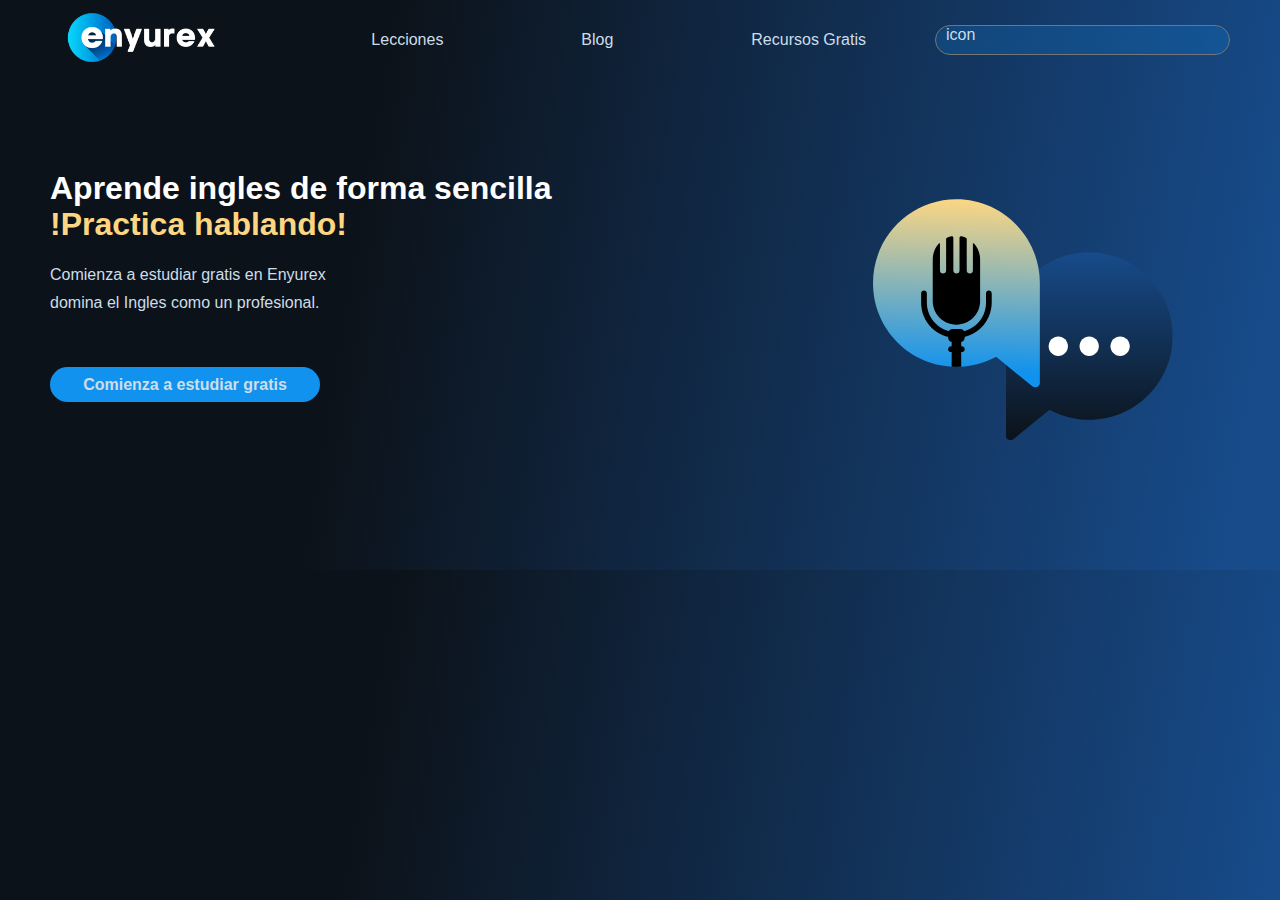
<file: index.html>
<!DOCTYPE html>
<html lang="en">
<head>
    <meta charset="UTF-8">
    <meta http-equiv="X-UA-Compatible" content="IE=edge">
    <meta name="viewport" content="width=device-width, initial-scale=1.0">
    <link rel="stylesheet" href="./styles.css">
    <title>Document</title>
</head>
<body>
    <header class="header_container">
        <div class="logo_container header_desktop">
            <img src="https://demostracion4311.github.io/english/imagenes/logo.png" alt="" class="logo">
        </div>
        <nav class="nav_container header_desktop" >
            <ul class="list_nav">
                <li><a href="./select.html">Lecciones</a></li>
                <li><a href="#">Blog</a></li>
                <li><a href="#">Recursos Gratis</a></li>
            </ul>
        </nav>
        <div class="icon_container header_desktop">
            <span class="search">icon</span>
        </div>
    </header>
    <main>
        <div class="banner_presentation">
            <div class="banner_text">
                <h1 class="banner_title">Aprende ingles de forma sencilla</h1>
                <h2>!Practica hablando!</h2>
                <p>Comienza a estudiar gratis en Enyurex <br> domina
                el Ingles como un profesional.</p>
                <a href="./select.html">
                    <button>Comienza a estudiar gratis</button>
                </a>
            </div>
            <div class="banner_image">
                <img class="banner_logo" src="https://demostracion4311.github.io/english/imagenes/chatlogo.svg" alt="">
            </div>
        </div>
    </main>
</body>
</html>
</file>
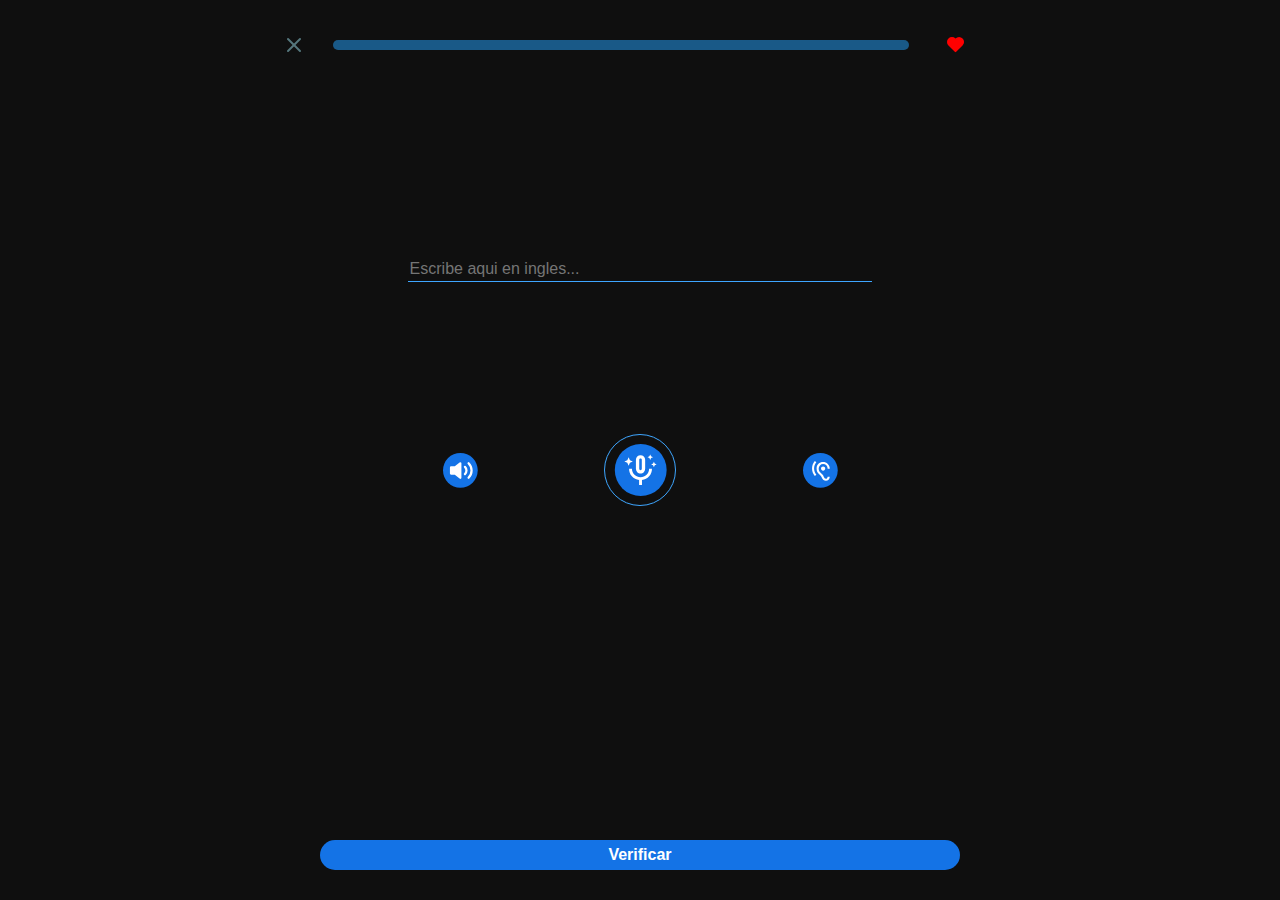
<file: premium.html>
<!DOCTYPE html>
<html lang="es">
  <head>
    <meta charset="UTF-8">
    <meta http-equiv="X-UA-Compatible" content="IE=edge">
    <meta name="viewport" content="width=device-width, initial-scale=1.0">
    <link rel="stylesheet" href="premium.css">
    <title>Premium</title>

  </head>
  <body>
    <header class="menu_header">
      <div class="salir_icon_content">
        <img src="./imagenes/x.svg" alt="" class="icon_salir" id="salir">
      </div>
      <div class="barra">
        <div class="progress-bar">
          <div class="progress"></div>
      </div>

      <div class="vida">
        <img src="./imagenes/vida.svg" alt="" class="corazon">
        <div class="corazon_number"></div>
      </div>
      
    </header>

    <main class="main">
        <div class="main_block objetivo">
          <p id="parrafo_objetivo"></p>
        </div>

        <div class="main_block tarea">
          <h1 class="title"></h1>
        </div>

        <div class="main_block help_traduction">
        </div>

        <div class="main_block prompt_text">
          <textarea rows="1" id="bol"  placeholder="Escribe aqui en ingles..."></textarea>
          <!-- <input type="text" id="bol"> -->
        </div>

        <div class="main_block prompt_voz">
          <p id="transcription"></p>
        </div>

          <div class="main_block microfonito">
            <img src="./imagenes/volu2.svg" alt="" class="volumen">
            <div class="microfono_animation" id="start-btn">
              <img src="./imagenes/micro2.svg" alt="" class="logo">
          </div>
          <img src="./imagenes/oido2.svg" alt="" class="volumenLento">

        </div>
    </main>
    <!-- Contido que se muestra cuando hca click en SALIR -->
    <div class="salir_content inactive">
      <p>¿Desea abandonar la leccion de ingles?</p>
      <button class="btn_abandonar">Abandonar</button>
      <button class="btn_continuar">Continuar</button>
    </div>

    <!-- ESTE BOTN ES SUELTO PARA VERIFICAR -->
    <footer class="contentBoton_verificar">
      <button class="btn_verificar" >Verificar</button>
    </footer>

    <footer class="contentBoton_continuar inactive">
      <p class="error"></p>
      <p class="solutions"></p>
      <button class="btn_continuar_prompt" >Continuar</button>
    </footer>
    <div class="finish_container inactive">
      <div class="anuncio">Anuncio
        <img src="./bannersimages/eco.jpg" alt="">
      </div>
      <div class="logro">eres un genio</div>
    </div>
    <script src="./reconocimientoVoz.js"></script>
    <script type="module" src="./ContenidoEspañolIngles/app.js"></script>
    <script type="module" src="./premium.js"></script>
  </body>
</html>
</file>
<file: styles.css>
*{
    margin: 0;
    box-sizing: border-box;    
}
:root{
    --color:rgb(139, 45, 216);
    font-family: sans-serif;
    --parrafo_color:#CDDDE9;
    color: var(--parrafo_color);


}
body{
    background: linear-gradient(279.52deg, #174B8A 3.68%, #0C1219 71.34%);
}
.header_container{
    display: grid;
    grid-template-columns: 18% 1fr 25%;
    grid-template-rows: 60px;
    margin: 10px 50px 0px 50px;
}

.logo{
    width: 150px;
    margin-left: 16px;
}

.list_nav{
    display: flex;
    justify-content: space-around;
    width: 100%;
    height: 100%;
}
.list_nav >li{
    margin: auto;
    list-style: none;

}
.list_nav > li >a{
    text-decoration: none;
    color:  var(--parrafo_color);

}
.header_desktop:nth-child(3){
    display: flex;
}
.search{
    margin: auto;
    width: 100%;
    height: 30px;
    background: rgba(17, 146, 238, 0.2);
    border: 1px solid #737577;
    border-radius: 50px;
    padding: 0px 10px;
}
.search::placeholder{
    color: var(--parrafo_color);
    font-size: 14px;
}
.search:focus{
    outline: none;
    color: var(--parrafo_color);
}

/* TODO LOS ESTILO PARA LA PRESENTACION DE LA WEB */
.banner_presentation{
    width: 100%;
    display: flex;
    flex-wrap: wrap;

}
.banner_text{
    flex-grow: 1;
    min-width: 375px;
    min-height: 500px;
    display: flex;
    flex-direction: column;
    padding: 0px 0px 0px 50px;
}
.banner_image{
    flex-grow: 1;
    min-width: 375px;
    min-height: 500px;
    display: flex;
    align-items: center;
    justify-content: center;


}
.banner_title{

    margin-top: 100px;
    font-size: 32px;
    color: #FFFFFF;
}
h2{
    font-size: 32px;
    line-height: 74px;
    color: #FCD683;
    margin-top: -20px;
}
p{
    line-height: 28px;
    color: #CDDDE9;
}
button{
    width: 270px;
    height: 35px;
    margin-top: 50px;
    background: #1192EE;
    border-radius: 50px;
    color: #CDDDE9;
    font-weight: 700;
    font-size: 16px;
    border: none;
    cursor: pointer;
}
.banner_logo{
    width: 300px;
}
</file>
<file: premium.css>
*{
  margin: 0;
  user-select: none;
}
:root{
  background-color: #192229;
  background-color: #0f0f0f;
  box-sizing: border-box;
  font-family: sans-serif;
  --color-parrafo:#CDDDE9;
  --color-text-primary:#CDDDE9;
  --color-text-blue:#3ea6ff;
  --color-oficial-blue:#1473E6;

  --color-title:#3ea6ff;
  --color-background-primary:#0f0f0f;
  --color-background-secondary:#212121;



}
body { 
  color: var(--color-parrafo);
  display: flex;
  flex-direction: column;
}
/* Contenedor del menu */
.menu_header{
  margin: auto;
  margin-top: 10px;
  width: 100%;
  height: 30px;
  display: flex;
}
.salir_icon_content{
  width: 10%;
  height: 100%;
  display: flex;
}
.icon_salir{
  margin: auto;
  cursor: pointer;
}
.barra{
  width: 15%;
  height: 100%;
  /* background-color: rgb(106, 47, 47); */
  flex-grow: 1;
  display: flex;
}
.progress-bar {
  margin: auto;
  width: 100%;
  height: 10px;
  background-color: var(--color-background-secondary);
  border-radius: 10px;
}

.progress {
  height: 100%;
  background-color: rgba(17, 146, 238,.5);
  border-radius: 10px;
  transition: width 0.5s ease;
}
.vida{
  width: 20%;
  height: 100%;
  /* background-color: rgb(59, 49, 171); */
  display: flex;
}
.corazon{
  margin: auto;
}
.corazon_number{
  margin: auto auto auto -15px;
  font-weight: 600;
  color: var(--color-text-primary);
}

/* Contenido cuando se hace click en boton salir */
.salir_content{
  box-sizing: border-box;
  background: var(--color-background-secondary);
  position: fixed;
  bottom: 0;
  z-index: 100;
  width: 100%;
  height: 200px;
  padding: 40px;
  display: flex;
  flex-direction: column;
}

.btn_abandonar, .btn_continuar{
  cursor: pointer;
  margin: auto;
  background-color: var(--color-oficial-blue);
  width: 200px;
  height: 30px;
  border-radius: 20px;
  color: white;
  font-weight: 500;
  border: none;
}
.btn_continuar{
  background-color: rgba(17, 146, 238,.1);
}


.main{
  width: 100%;
  height: fit-content;
  display: flex;
  flex-direction: column;
  margin: auto;
}
.main_block{
  width: 100%;
  height: 100px;
  /* ESTE DE AQUI NOS AYUDA ORGANIZAR EL LAYOUT********************* */
  /* border: solid 1px rgb(249, 249, 249); */
}
.objetivo{
  width: 100%;
  height: 50px;
  display: flex;
  color: var(--color-parrafo);
}
p{
  margin: auto;
  font-size: 16px;
}
.tarea{
  height: 50px;
  display: flex;

}
.title{
  margin: auto;
  font-size: 20px;
  color: var(--color-text-blue);
  cursor: pointer;

}
/* ESTE ESPACIO NO CONTIENE NADA ES DONDE ANTERIORMENTE ESTABA LOS ALTAVOCES */
.help_traduction{
  text-align: center;
  height: 60px;
  /* background-color: yellow; */
}
/* este es el icono del volumen */
.volumen, .volumenLento{
  cursor: pointer;
  width: 35px;
}
.volumen:active, .volumenLento:active{
  transform: scale(1.1);

}
.volumen{
  margin: auto -60px auto auto;

}
.volumenLento{
  margin: auto auto auto -60px;
  width: 35px;
}

.prompt_text{
  display: grid;
  place-items: center;


}
#bol {
  width: 60%;
  font-family: Arial, Helvetica, sans-serif;
  color: var(--color-title);
  background: transparent;
  border: none;
  resize: none;
  font-size: 16.5px;
  font-weight: 600;
  letter-spacing: 1px;
  border-bottom: 1px var(--color-title) solid;
}
#bol::placeholder{
  font-size: 16px;
  font-weight: 500;
  letter-spacing: normal;
}
#bol:focus{
/* outline: var(--color-parrafo) dotted .01px; */
outline: none;

}

.prompt_voz{
  display: flex;
}
.microfonito{
  display: flex;
}

.microfono_animation{
  cursor: pointer;
  margin: auto;
  width: 70px;
  height: 70px;
  border-radius: 50%;
  border: 1px solid var(--color-text-blue);
  display: flex;
  animation:micro .3s alternate infinite paused ;

}

.logo{
cursor: pointer;
margin: auto;
width: 53px;
}
@keyframes micro{
0%{
  box-shadow: 0px 0px 0px 1px var(--color-background-secondary);
}
50%{
  box-shadow: 0px 0px 0px 5px var(--color-background-secondary);
}
100%{
  box-shadow: 0px 0px 0px 10px var(--color-background-secondary);
}
}



.contentBoton_continuar{
  position: fixed;
  background-color: var(--color-background-secondary);
  width: 100%;
  height: 200px;
  bottom: 0;
  display: flex;
  flex-direction: column;

}
.error, .solutions{
  width: 100%;
  height: fit-content;
  font-size: 20px;
  font-weight: 700;
  text-align: center;
  padding: 10px 0px 5px 0px;
}
.error{
  color: #c098e6;
font-family:'Gill Sans', 'Gill Sans MT','Trebuchet MS', sans-serif;

}
.solutions{
  font-weight: 500;
  font-size: 16px;
  color: var(--color-parrafo);
}
.contentBoton_verificar{
  position: fixed;
  width: 100%;
  height: 100px;
  bottom: 0;
  display: flex;
  flex-direction: column;
  
}
.btn_verificar, .btn_continuar_prompt{
  border: none;
  border-radius: 20px;
  background-color: var(--color-oficial-blue);
  

  width: 80%;
  height: 30px;
  font-size: 16px;
  font-weight: 600;
  margin: auto auto 30px auto;
  color: white;
  cursor: pointer;

}

/* ESTE ESTILO SE APLICA CUANDO EL USUARIO ACBA ELA LECCION */
.finish_container{
  width: 100%;
  height: 85%;
  position: fixed;
  top: 0;
  background-color:var(--color-background-secondary);
  display: flex;
  flex-direction: column;
  align-items: center;
  justify-content: center;
  margin-bottom: 90px;
}
.anuncio{
  width: 80%;
  height: 70%;
  border: solid 1px white;
}
.anuncio > img{
  width: 100%;
}
.logro{
  margin-top: 10px;
  width: 80%;
  height: 20%;
  border: 1px solid white;
}

.inactive{
  display: none;
}

@media screen and (min-width:750px) {
  .menu_header, .main{
    width: 60%;
  }
  .menu_header{
    margin-top: 30px;
  }
  .btn_verificar, .btn_continuar_prompt{
    width: 50%;
  }



  
}
</file>
